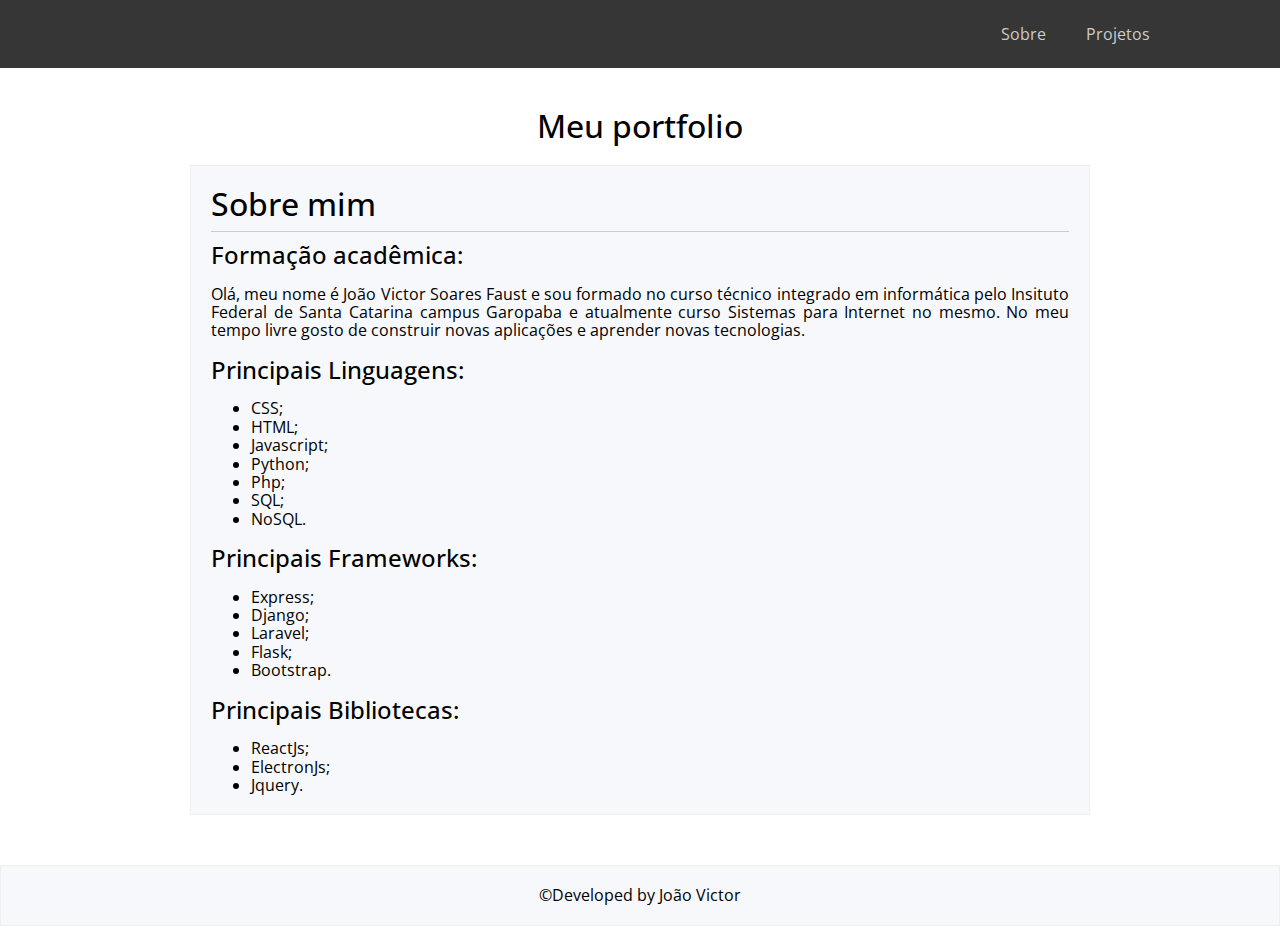
<file: portfolio/index.html>
<!DOCTYPE html>
<html lang="pt-br">
<head>
    <meta charset="UTF-8">
    <meta http-equiv="X-UA-Compatible" content="IE=edge">
    <meta name="viewport" content="width=device-width, initial-scale=1.0">
    <meta name="description" content="Página sobre o dev João">
    <!-- font-awesome -->
    <link rel="stylesheet" href="https://cdnjs.cloudflare.com/ajax/libs/font-awesome/6.4.0/css/all.min.css" integrity="sha512-iecdLmaskl7CVkqkXNQ/ZH/XLlvWZOJyj7Yy7tcenmpD1ypASozpmT/E0iPtmFIB46ZmdtAc9eNBvH0H/ZpiBw==" crossorigin="anonymous" referrerpolicy="no-referrer">
    <!-- normalize.css -->
    <link rel="stylesheet" href="assets/css/normalize.css">
    <!-- colors.css -->
    <link rel="stylesheet" href="assets/css/colors.css">
    <!-- styles.css -->
    <link rel="stylesheet" href="assets/css/styles.css">
    <!-- mobile.css -->
    <link rel="stylesheet" href="assets/css/mobile.css" media="screen and (max-width: 650px)">
    <!-- large_screens.css -->
    <link rel="stylesheet" href="assets/css/large_screens.css" media="screen and (min-width: 768px)">
    <title>Sobre mim</title>
</head>
<body>

    <div class="container">
        <nav id="nav">
            <a href="#nav">&#9776;</a>
            <a id="close" href="#close">&#9776;</a>
            <div>  
                <a href="index.html">Sobre</a>
                <a href="projects.html">Projetos</a>
                <a target="_blank" href="https://www.linkedin.com/in/jo%C3%A3o-victor-soares-faust-2a87a4251/" aria-label="Acesse meu linkedin">
                    <i class="fa-brands fa-linkedin"></i>
                </a>
                <a target="_blank" href="https://github.com/joao-faust" aria-label="Acesse meu github">
                    <i class="fa-brands fa-github"></i>
                </a>
            </div>
        </nav>
        <header>
            <h1>Meu portfolio</h1>
        </header>
        <main>
            <section>
                <h1>Sobre mim</h1>
                <hr>
                <article>
                    <h2>Formação acadêmica:</h2>
                    <p>Olá, meu nome é João Victor Soares Faust e sou formado no curso técnico integrado em informática pelo Insituto Federal de Santa Catarina campus Garopaba e atualmente curso Sistemas para Internet no mesmo. No meu tempo livre gosto de construir novas aplicações e aprender novas tecnologias.</p>
                </article>
                <article>
                    <h2>Principais Linguagens:</h2>
                    <ul>
                        <li>CSS;</li>
                        <li>HTML;</li>
                        <li>Javascript;</li>
                        <li>Python;</li>
                        <li>Php;</li>
                        <li>SQL;</li>
                        <li>NoSQL.</li>
                    </ul>
                </article>
                <article>
                    <h2>Principais Frameworks:</h2>
                    <ul>
                        <li>Express;</li>
                        <li>Django;</li>
                        <li>Laravel;</li>
                        <li>Flask;</li>
                        <li>Bootstrap.</li>
                    </ul>
                </article>
                <article>
                    <h2>Principais Bibliotecas:</h2>
                    <ul>
                        <li>ReactJs;</li>
                        <li>ElectronJs;</li>
                        <li>Jquery.</li>
                    </ul>
                </article>
            </section>
        </main>
        <footer>&copy;Developed by João Victor</footer>
    </div>

</body>
</html>
</file>
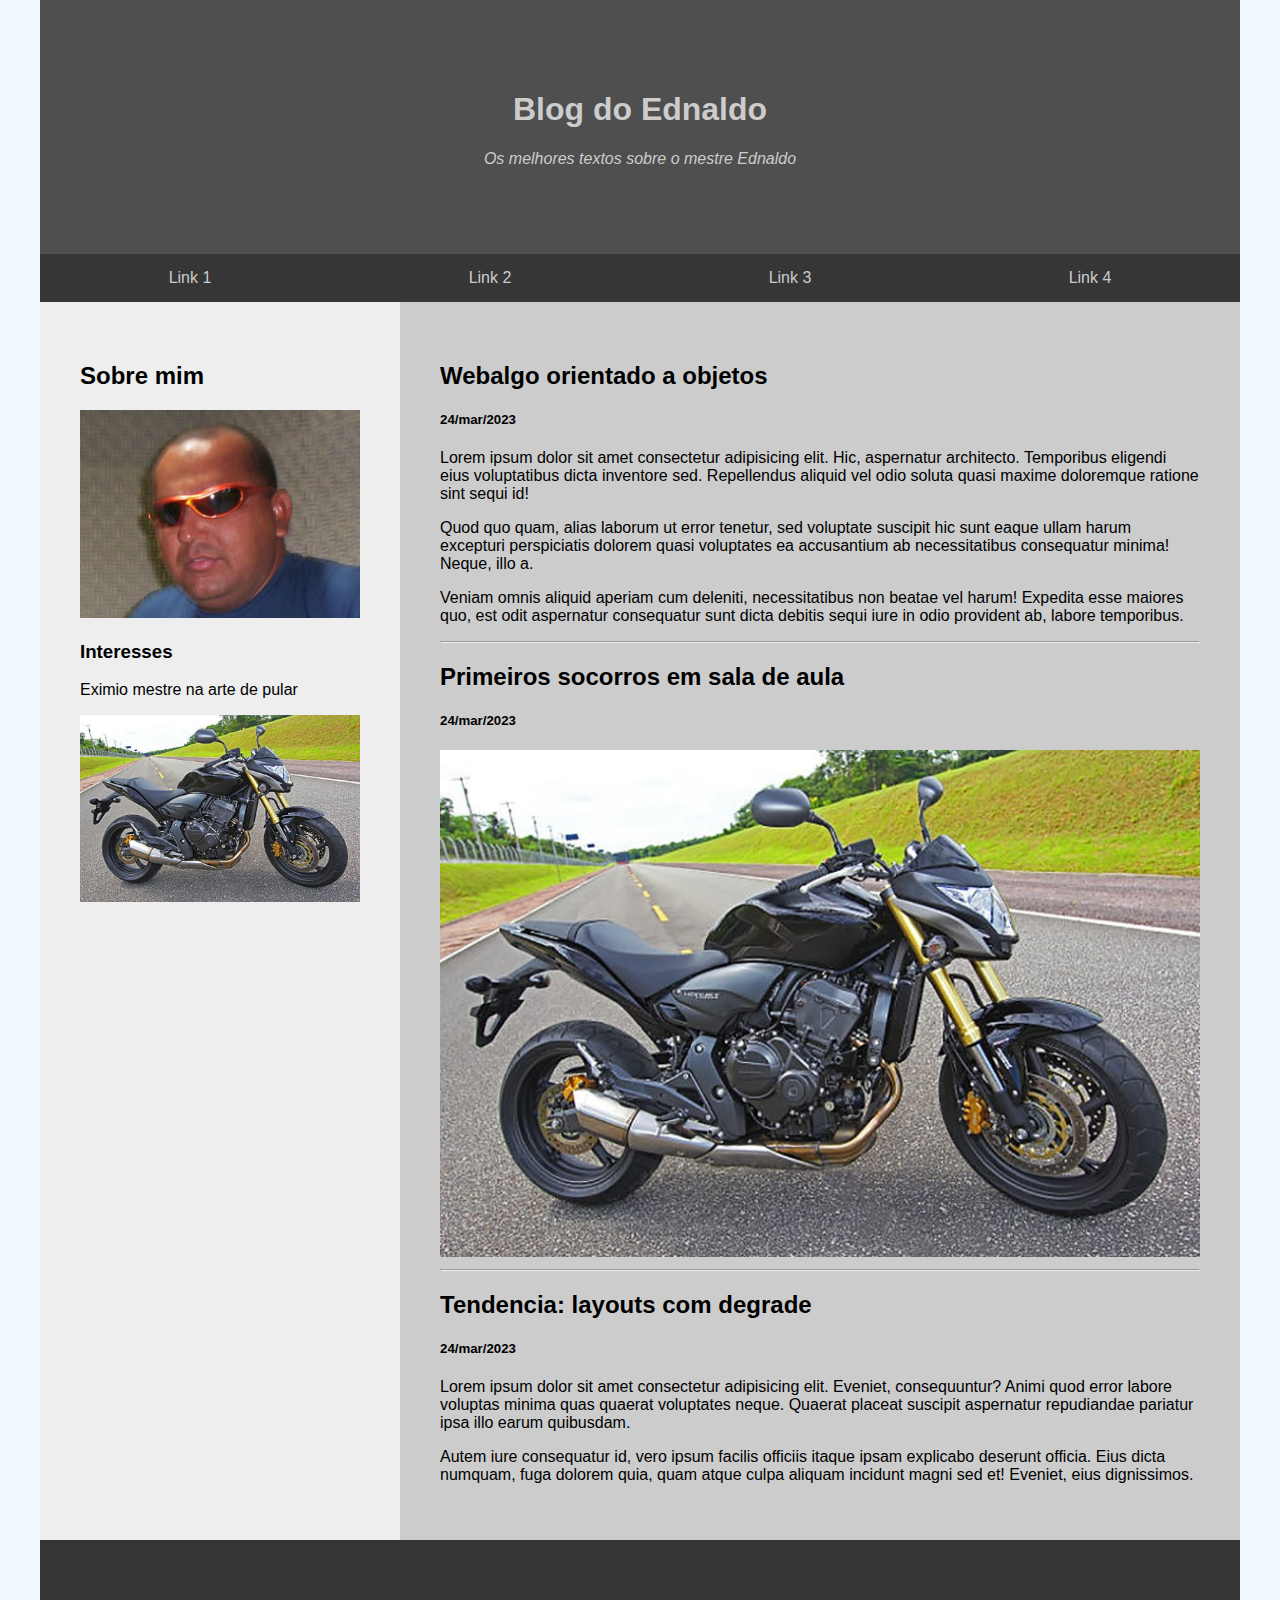
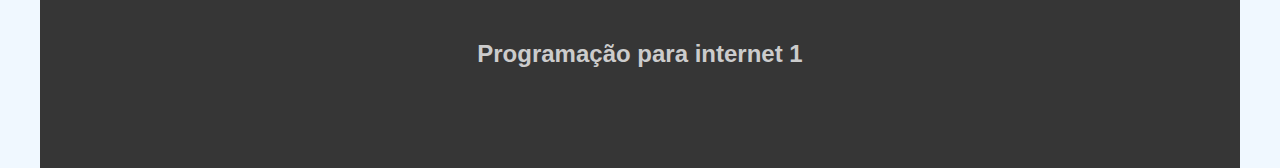
<file: portfolio/projetos/blog/index.html>
<!DOCTYPE html>
<html lang="pt-br">
<head>
    <meta charset="UTF-8">
    <meta http-equiv="X-UA-Compatible" content="IE=edge">
    <meta name="viewport" content="width=device-width, initial-scale=1.0">
    <meta name="description" content="Textos sobre tecnologia">
    <link rel="stylesheet" href="styles.css">
    <title>Blog</title>
</head>
<body>
    
    <div class="container">
        <header>
            <h1>Blog do Ednaldo</h1>
            <p><em>Os melhores textos sobre o mestre Ednaldo</em></p>
        </header>

        <nav id="nav">
            <a href="#nav">&#9776;</a>
            <a id="close" href="#close">&#9776;</a>
            <div>
                <a href="#">Link 1</a>
                <a href="#">Link 2</a>
                <a href="#">Link 3</a>
                <a href="#">Link 4</a>
            </div>
        </nav>

        <div class="row">
            <aside>
                <h2>Sobre mim</h2>
                <img src="ednaldo.jpg" alt="Ator do blog">
                
                <h3>Interesses</h3>
                <p>Eximio mestre na arte de pular</p>

                <img src="hornet.jpg" alt="Propaganda qualquer">
            </aside>
            <main>
                <h2>Webalgo orientado a objetos</h2>
                <h5>24/mar/2023</h5>
                <p>
                    Lorem ipsum dolor sit amet consectetur adipisicing elit. Hic, aspernatur architecto. Temporibus eligendi eius voluptatibus dicta inventore sed. Repellendus aliquid vel odio soluta quasi maxime doloremque ratione sint sequi id!
                </p>
                <p>
                    Quod quo quam, alias laborum ut error tenetur, sed voluptate suscipit hic sunt eaque ullam harum excepturi perspiciatis dolorem quasi voluptates ea accusantium ab necessitatibus consequatur minima! Neque, illo a.
                </p>
                <p>
                    Veniam omnis aliquid aperiam cum deleniti, necessitatibus non beatae vel harum! Expedita esse maiores quo, est odit aspernatur consequatur sunt dicta debitis sequi iure in odio provident ab, labore temporibus.
                </p>
                <hr>
                
                <h2>Primeiros socorros em sala de aula</h2>
                <h5>24/mar/2023</h5>
                <img src="hornet.jpg" alt="Ignore">
                <hr>

                <h2>Tendencia: layouts com degrade</h2>
                <h5>24/mar/2023</h5>
                <p>
                    Lorem ipsum dolor sit amet consectetur adipisicing elit. Eveniet, consequuntur? Animi quod error labore voluptas minima quas quaerat voluptates neque. Quaerat placeat suscipit aspernatur repudiandae pariatur ipsa illo earum quibusdam.
                </p>
                <p>
                    Autem iure consequatur id, vero ipsum facilis officiis itaque ipsam explicabo deserunt officia. Eius dicta numquam, fuga dolorem quia, quam atque culpa aliquam incidunt magni sed et! Eveniet, eius dignissimos.
                </p>
            </main>
        </div>
        
        <footer>
            <h2>Programação para internet 1</h2>
        </footer>
    </div>

</body>
</html>
</file>
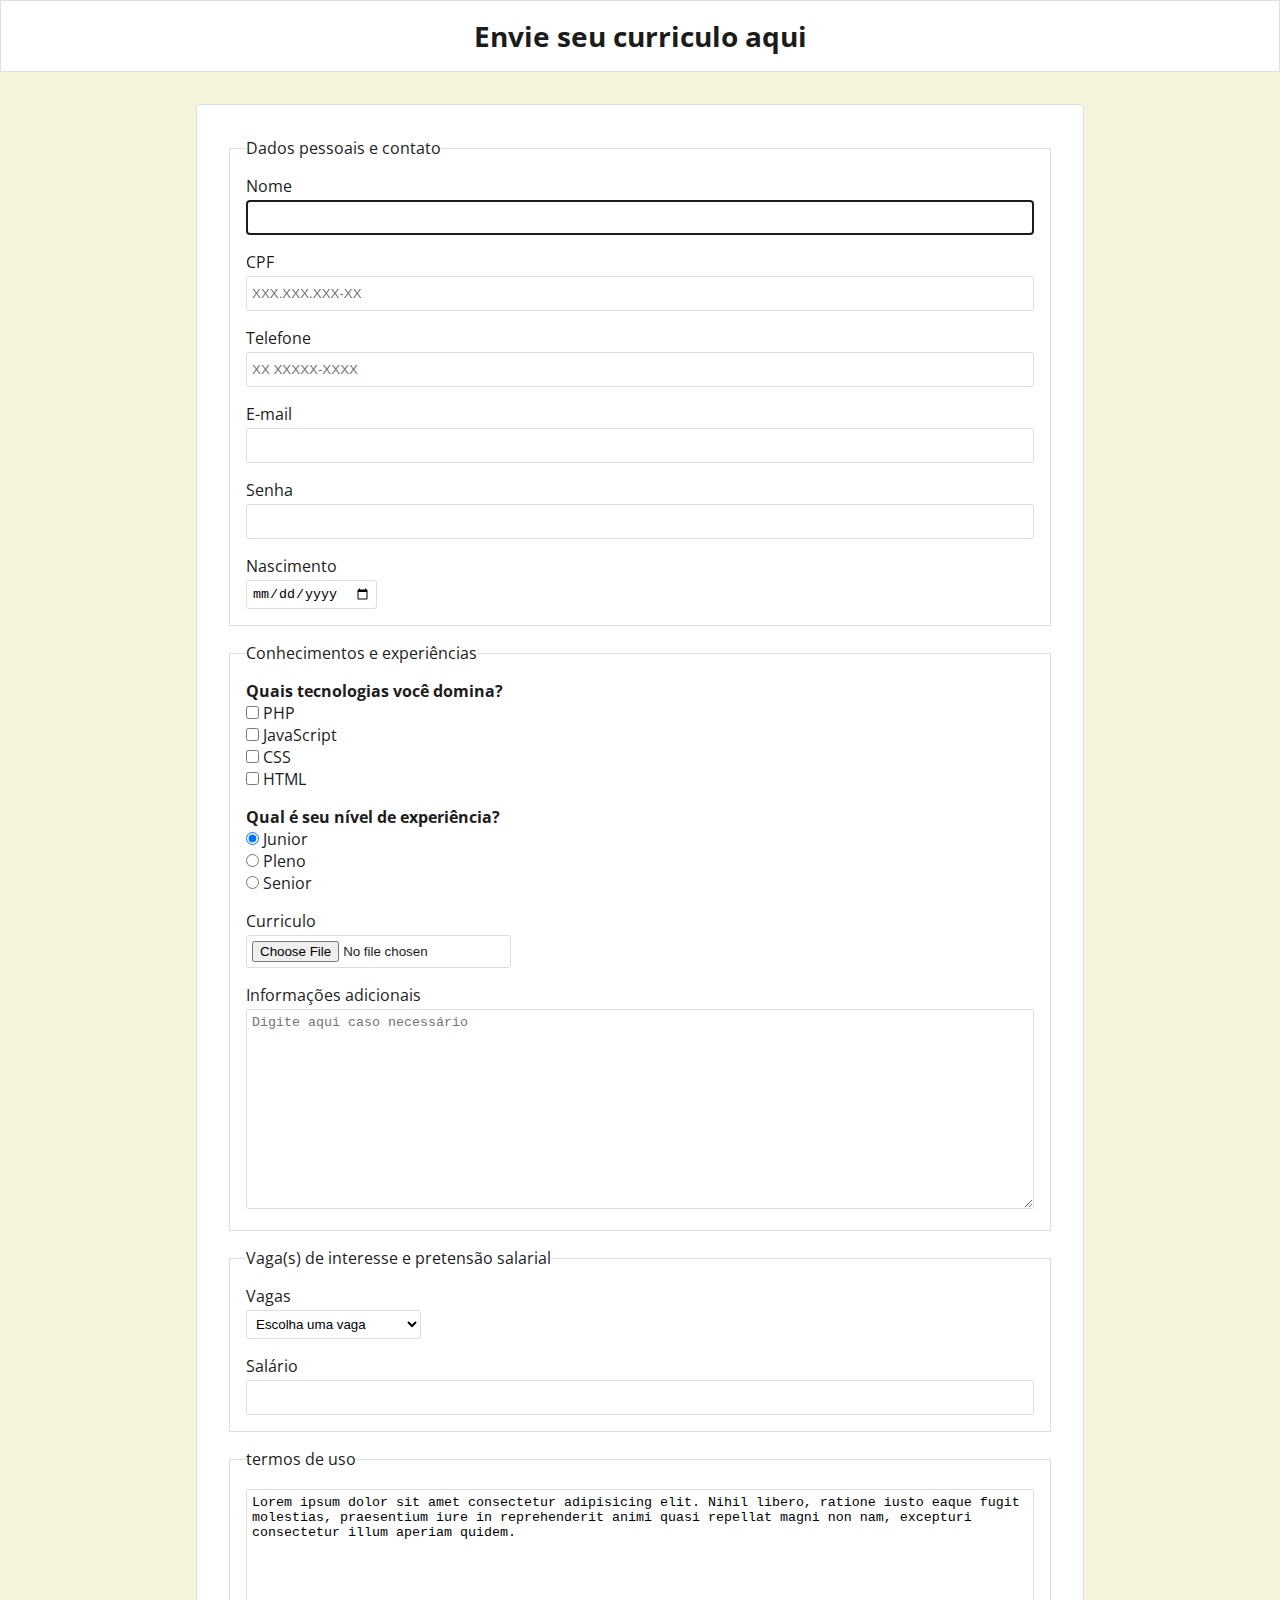
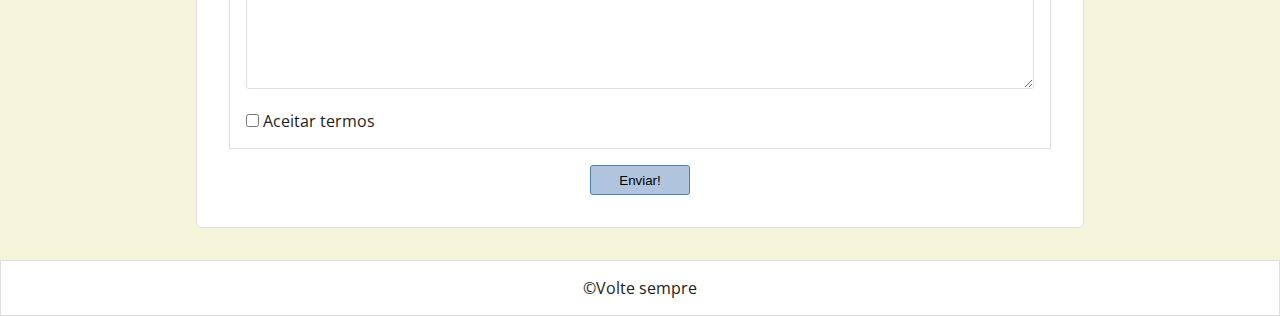
<file: portfolio/projetos/formulario/index.html>
<!DOCTYPE html>
<html lang="pt-br">
<head>
    <meta charset="UTF-8">
    <meta http-equiv="X-UA-Compatible" content="IE=edge">
    <meta name="viewport" content="width=device-width, initial-scale=1.0">
    <meta name="description" content="Formulario para envio de curriculos da empresa xxx">
    <link href="https://fonts.googleapis.com/css2?family=Open+Sans:wght@300&family=Roboto:wght@300&display=swap" rel="stylesheet">
    <link rel="stylesheet" href="styles.css">
    <title>Enviar Curriculo</title>
</head>
<body>
    
    <div class="container">
        <header>
            <h1>Envie seu curriculo aqui</h1>
        </header>
        <main>
            <form method="post" autocomplete="off" target="_blank" 
            enctype="multipart/form-data">
                <fieldset>
                    <legend>Dados pessoais e contato</legend>
                    <div>
                        <label for="nome">Nome</label>
                        <input type="text" name="nome" id="nome" required minlength="4" maxlength="60" autofocus class="input-block">
                    </div>
                    <div>
                        <label for="cpf">CPF</label>
                        <input type="text" name="cpf" id="cpf" required pattern="[0-9]{3}.[0-9]{3}.[0-9]{3}-[0-9]{2}" placeholder="XXX.XXX.XXX-XX" class="input-block">
                    </div>
                    <div>
                        <label for="tel">Telefone</label>
                        <input type="tel" name="tel" id="tel" required pattern="[0-9]{2} [0-9]{5}-[0-9]{4}" placeholder="XX XXXXX-XXXX" class="input-block">
                    </div>
                    <div>
                        <label for="email">E-mail</label>
                        <input type="email" name="email" id="email" required maxlength="255" class="input-block">
                    </div>
                    <div>
                        <label for="senha">Senha</label>
                        <input type="password" name="senha" id="senha" required minlength="8" class="input-block">
                    </div>
                    <div>
                        <label for="nasc" class="label-block">Nascimento</label>
                        <input type="date" name="nasc" id="nasc" required>
                    </div>
                </fieldset>
                <fieldset>
                    <legend>Conhecimentos e experiências</legend>
                    <div>
                        <p>Quais tecnologias você domina?</p>
                        <div>
                            <input type="checkbox" name="tecs[]" id="php" value="php">
                            <label for="php">PHP</label>
                        </div>
                        <div>
                            <input type="checkbox" name="tecs[]" id="js" value="javascript">
                            <label for="js">JavaScript</label>
                        </div>
                        <div>
                            <input type="checkbox" name="tecs[]" id="css" value="css">
                            <label for="css">CSS</label>
                        </div>
                        <div>
                            <input type="checkbox" name="tecs[]" id="html" value="html">
                            <label for="html">HTML</label>
                        </div>
                    </div>
                    <div>
                        <p>Qual é seu nível de experiência?</p>
                        <div>
                            <input type="radio" name="nivel-exp" id="junior" value="junior" checked>
                            <label for="junior">Junior</label>
                        </div>
                        <div>
                            <input type="radio" name="nivel-exp" id="pleno" value="pleno">
                            <label for="pleno">Pleno</label>
                        </div>
                        <div>
                            <input type="radio" name="nivel-exp" id="senior" value="senior">
                            <label for="senior">Senior</label>
                        </div>
                    </div>
                    <div>
                        <label for="curriculo" class="label-block">Curriculo</label>
                        <input type="file" name="curriculo" id="curriculo" required accept="image/*,.pdf">
                    </div>
                    <div>
                        <label for="info-adicional" class="label-block">Informações adicionais</label>
                        <textarea name="info-adicional" id="info-adicional" placeholder="Digite aqui caso necessário"></textarea>
                    </div>
                </fieldset>
                <fieldset>
                    <legend>Vaga(s) de interesse e pretensão salarial</legend>
                    <div>
                        <label for="vaga" class="label-block">Vagas</label>
                        <select name="vaga" id="vaga" required>
                            <option value="" selected disabled>Escolha uma vaga</option>
                            <option value="dev-frontend">Desenvolvedor frontend</option>
                            <option value="dev-backend">Desenvolvedor backend</option>
                        </select>
                    </div>
                    <div>
                        <label for="salario">Salário</label>
                        <input type="number" name="salario" id="salario" required class="input-block">
                    </div>
                </fieldset>
                <fieldset>
                    <legend>termos de uso</legend>
                    <div>
                        <textarea readonly>Lorem ipsum dolor sit amet consectetur adipisicing elit. Nihil libero, ratione iusto eaque fugit molestias, praesentium iure in reprehenderit animi quasi repellat magni non nam, excepturi consectetur illum aperiam quidem.</textarea>
                    </div>
                    <div>
                        <input type="checkbox" name="check-termos" id="check-termos" required>
                        <label for="check-termos">Aceitar termos</label>
                    </div>
                </fieldset>
                <div>
                    <button type="submit">Enviar!</button>
                </div>
            </form>
        </main>
        <footer>&copy;Volte sempre</footer>
    </div>

</body>
</html>
</file>
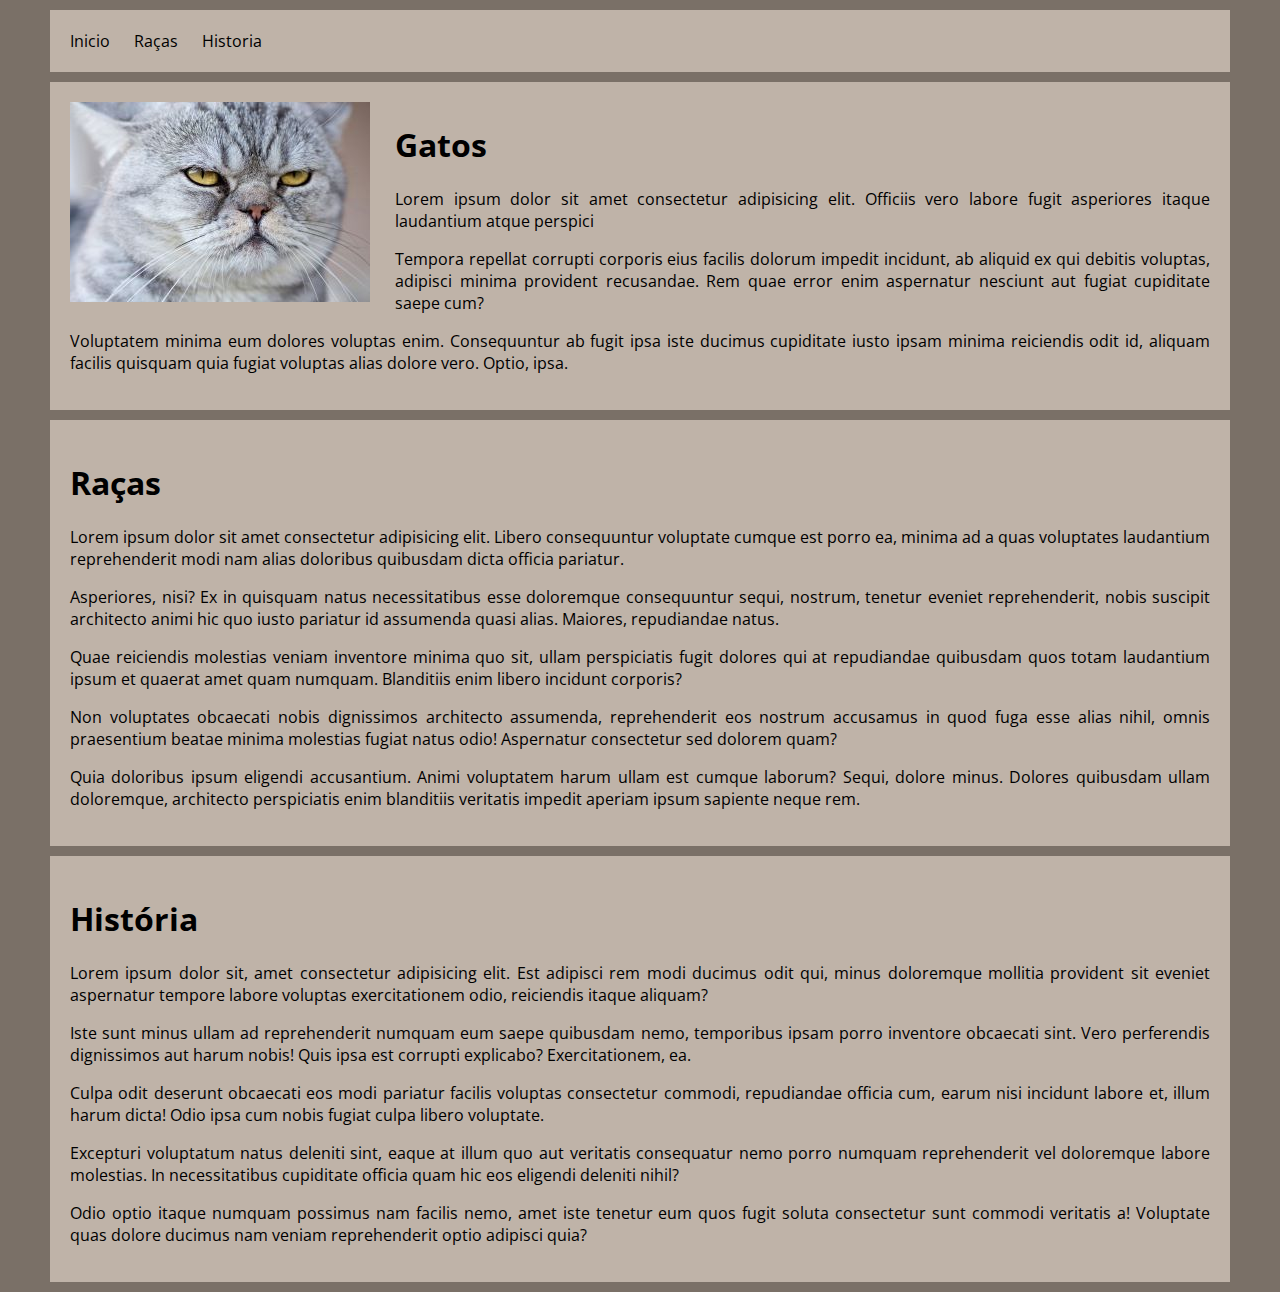
<file: portfolio/projetos/gato/index.html>
<!DOCTYPE html>
<html lang="pt-br">
<head>
  <meta charset="UTF-8">
  <meta http-equiv="X-UA-Compatible" content="IE=edge">
  <meta name="viewport" content="width=device-width, initial-scale=1.0">
  <meta name="description" content="Está pagina é um exercicio de programação para internet">
  <link rel="stylesheet" href="styles.css">
  <link href="https://fonts.googleapis.com/css2?family=Open+Sans:wght@300&display=swap" rel="stylesheet">
  <title>Document</title>
</head>
<body>

  <div class="container">
    <!-- menu de navegação -->
    <nav class="navbar">
      <ul class="nav">
        <li class="nav-item">
          <a class="nav-link" href="#home">Inicio</a>
        </li>
        <li class="nav-item">
          <a class="nav-link" href="#racas">Raças</a>
        </li>
        <li class="nav-item">
          <a class="nav-link" href="#historia">Historia</a>
        </li>
      </ul>
    </nav>

    <!-- parte principal -->
    <main id="home">
      <img id="gato-img" src="./gato.jpg" alt="Gato">
      <h1>Gatos</h1>
      <p>Lorem ipsum dolor sit amet consectetur adipisicing elit. Officiis vero labore fugit asperiores itaque laudantium atque perspici</p>
      <p>Tempora repellat corrupti corporis eius facilis dolorum impedit incidunt, ab aliquid ex qui debitis voluptas, adipisci minima provident recusandae. Rem quae error enim aspernatur nesciunt aut fugiat cupiditate saepe cum?</p>
      <p>Voluptatem minima eum dolores voluptas enim. Consequuntur ab fugit ipsa iste ducimus cupiditate iusto ipsam minima reiciendis odit id, aliquam facilis quisquam quia fugiat voluptas alias dolore vero. Optio, ipsa.</p>
      <div class="clear-both"></div>
    </main>

    <!-- sessão de raças -->
    <section id="racas">
      <h1>Raças</h1>
      <p>Lorem ipsum dolor sit amet consectetur adipisicing elit. Libero consequuntur voluptate cumque est porro ea, minima ad a quas voluptates laudantium reprehenderit modi nam alias doloribus quibusdam dicta officia pariatur.</p>
      <p>Asperiores, nisi? Ex in quisquam natus necessitatibus esse doloremque consequuntur sequi, nostrum, tenetur eveniet reprehenderit, nobis suscipit architecto animi hic quo iusto pariatur id assumenda quasi alias. Maiores, repudiandae natus.</p>
      <p>Quae reiciendis molestias veniam inventore minima quo sit, ullam perspiciatis fugit dolores qui at repudiandae quibusdam quos totam laudantium ipsum et quaerat amet quam numquam. Blanditiis enim libero incidunt corporis?</p>
      <p>Non voluptates obcaecati nobis dignissimos architecto assumenda, reprehenderit eos nostrum accusamus in quod fuga esse alias nihil, omnis praesentium beatae minima molestias fugiat natus odio! Aspernatur consectetur sed dolorem quam?</p>
      <p>Quia doloribus ipsum eligendi accusantium. Animi voluptatem harum ullam est cumque laborum? Sequi, dolore minus. Dolores quibusdam ullam doloremque, architecto perspiciatis enim blanditiis veritatis impedit aperiam ipsum sapiente neque rem.</p>
    </section>

    <!-- sessão de historia -->
    <section id="historia">
      <h1>História</h1>
      <p>Lorem ipsum dolor sit, amet consectetur adipisicing elit. Est adipisci rem modi ducimus odit qui, minus doloremque mollitia provident sit eveniet aspernatur tempore labore voluptas exercitationem odio, reiciendis itaque aliquam?</p>
      <p>Iste sunt minus ullam ad reprehenderit numquam eum saepe quibusdam nemo, temporibus ipsam porro inventore obcaecati sint. Vero perferendis dignissimos aut harum nobis! Quis ipsa est corrupti explicabo? Exercitationem, ea.</p>
      <p>Culpa odit deserunt obcaecati eos modi pariatur facilis voluptas consectetur commodi, repudiandae officia cum, earum nisi incidunt labore et, illum harum dicta! Odio ipsa cum nobis fugiat culpa libero voluptate.</p>
      <p>Excepturi voluptatum natus deleniti sint, eaque at illum quo aut veritatis consequatur nemo porro numquam reprehenderit vel doloremque labore molestias. In necessitatibus cupiditate officia quam hic eos eligendi deleniti nihil?</p>
      <p>Odio optio itaque numquam possimus nam facilis nemo, amet iste tenetur eum quos fugit soluta consectetur sunt commodi veritatis a! Voluptate quas dolore ducimus nam veniam reprehenderit optio adipisci quia?</p>
    </section>
  </div>

</body>
</html>
</file>
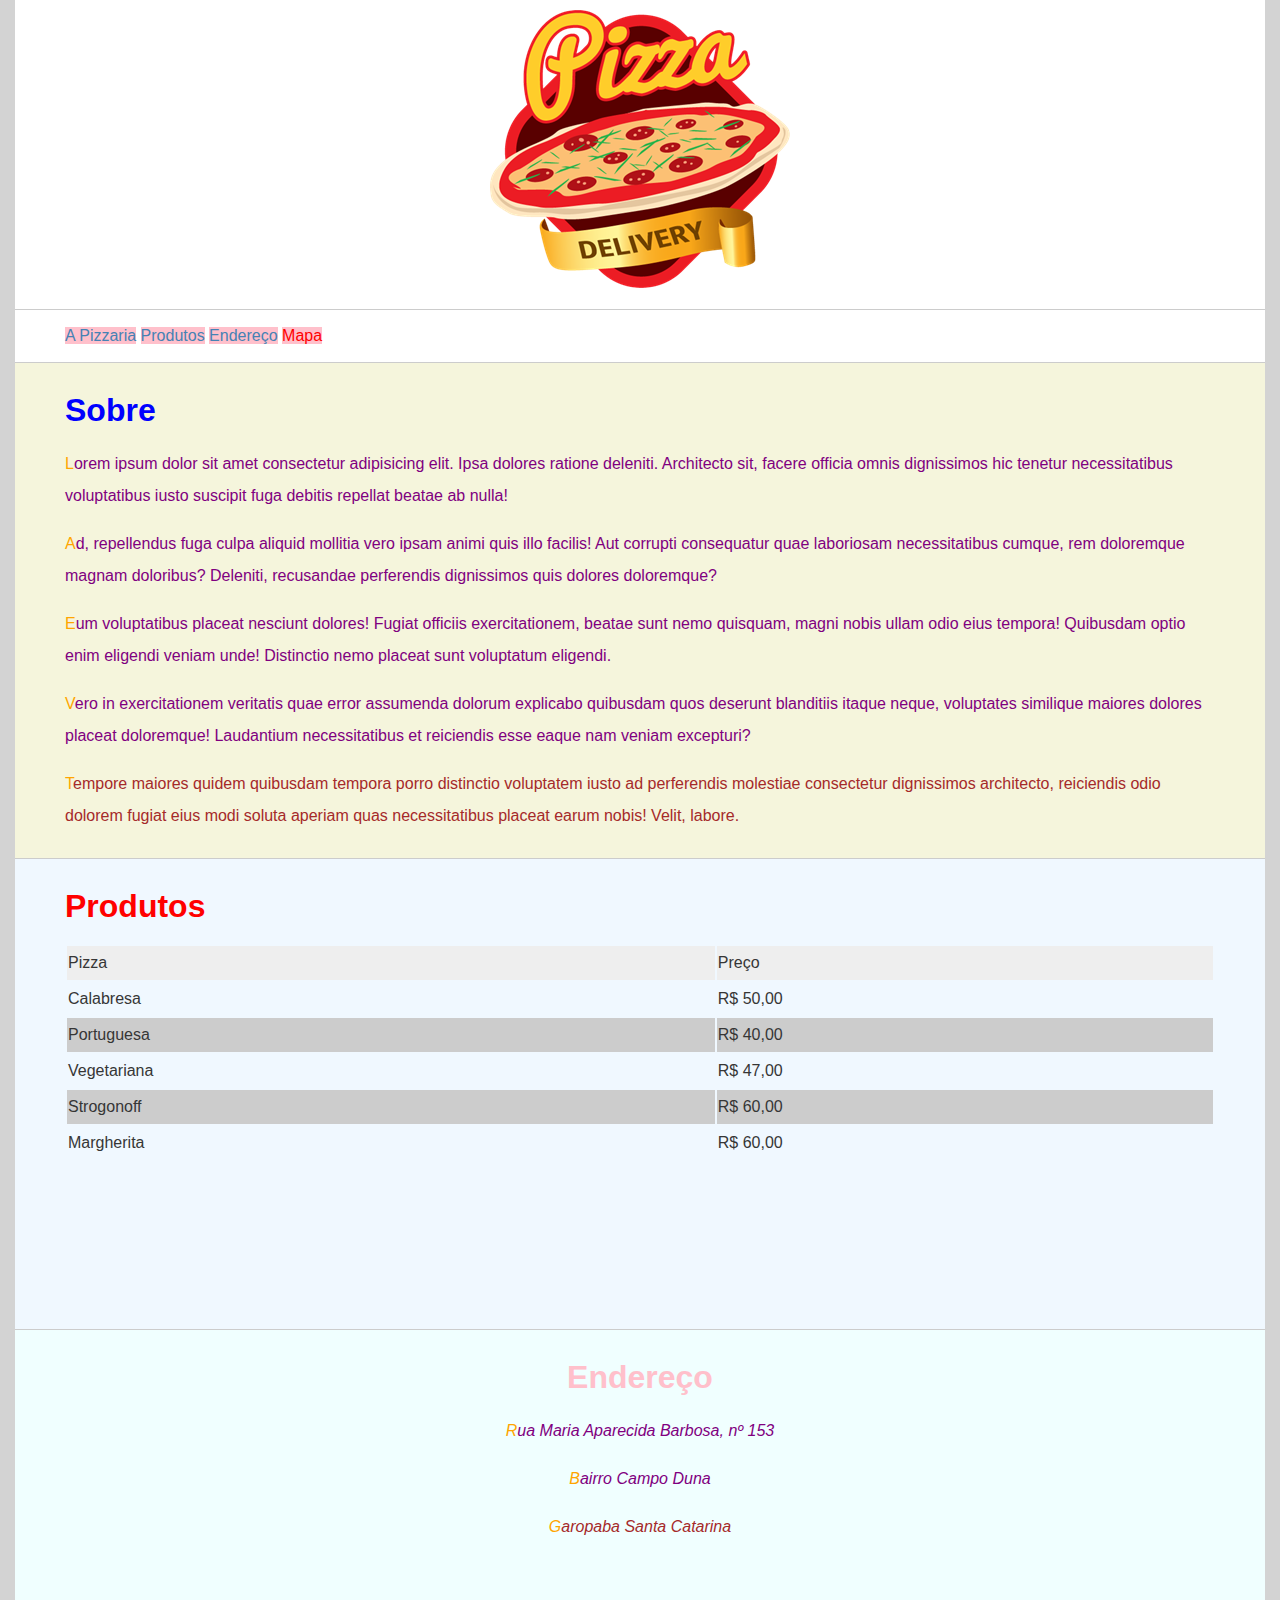
<file: portfolio/projetos/pizzaria/index.html>
<!DOCTYPE html>
<html lang="pt-br">

<head>
    <meta charset="UTF-8">
    <meta http-equiv="X-UA-Compatible" content="IE=edge">
    <meta name="viewport" content="width=device-width, initial-scale=1.0">
    <title>Pizzaria</title>
    <link rel="stylesheet" href="style.css">
</head>

<body>
    <div class="container">
        <header>
            <img src="logo.png" alt="Pizza Logo">
        </header>
        <nav>
            <div><a href="#sobre">A Pizzaria</a></div>
            <div><a href="#produtos">Produtos</a></div>
            <div><a href="#endereco">Endereço</a></div>
            <div><a href="https://goo.gl/maps/mALXjeTXU835FFhB6">Mapa</a></div>
        </nav>
        <main>
            <section>
                <h1 id="sobre">Sobre</h1>
                <p>Lorem ipsum dolor sit amet consectetur adipisicing elit. Ipsa dolores ratione deleniti. Architecto
                    sit, facere officia omnis dignissimos hic tenetur necessitatibus voluptatibus iusto suscipit fuga
                    debitis repellat beatae ab nulla!</p>
                <p>Ad, repellendus fuga culpa aliquid mollitia vero ipsam animi quis illo facilis! Aut corrupti
                    consequatur quae laboriosam necessitatibus cumque, rem doloremque magnam doloribus? Deleniti,
                    recusandae perferendis dignissimos quis dolores doloremque?</p>
                <p>Eum voluptatibus placeat nesciunt dolores! Fugiat officiis exercitationem, beatae sunt nemo quisquam,
                    magni nobis ullam odio eius tempora! Quibusdam optio enim eligendi veniam unde! Distinctio nemo
                    placeat sunt voluptatum eligendi.</p>
                <p>Vero in exercitationem veritatis quae error assumenda dolorum explicabo quibusdam quos deserunt
                    blanditiis itaque neque, voluptates similique maiores dolores placeat doloremque! Laudantium
                    necessitatibus et reiciendis esse eaque nam veniam excepturi?</p>
                <p>Tempore maiores quidem quibusdam tempora porro distinctio voluptatem iusto ad perferendis molestiae
                    consectetur dignissimos architecto, reiciendis odio dolorem fugiat eius modi soluta aperiam quas
                    necessitatibus placeat earum nobis! Velit, labore.</p>
            </section>
            <section>
                <h1 id="produtos">Produtos</h1>
                <table>
                    <tr>
                        <td>Pizza</td>
                        <td>Preço</td>
                    </tr>
                    <tr>
                        <td>Calabresa</td>
                        <td>50,00</td>
                    </tr>
                    <tr>
                        <td>Portuguesa</td>
                        <td>40,00</td>
                    </tr>
                    <tr>
                        <td>Do Cheff</td>
                        <td>55,00</td>
                    </tr>
                    <tr>
                        <td>Vegetariana</td>
                        <td>47,00</td>
                    </tr>
                    <tr>
                        <td>Strogonoff</td>
                        <td>60,00</td>
                    </tr>
                    <tr>
                        <td>Margherita</td>
                        <td>60,00</td>
                    </tr>
                </table>
            </section>
            <section>
                <h1 id="endereco">Endereço</h1>
                <address>
                    <p>Maria Aparecida Barbosa, nº 153</p>
                    <p>Campo Duna</p>
                    <p>Garopaba</p>
                </address>
            </section>
        </main>
    </div>
</body>

</html>
</file>
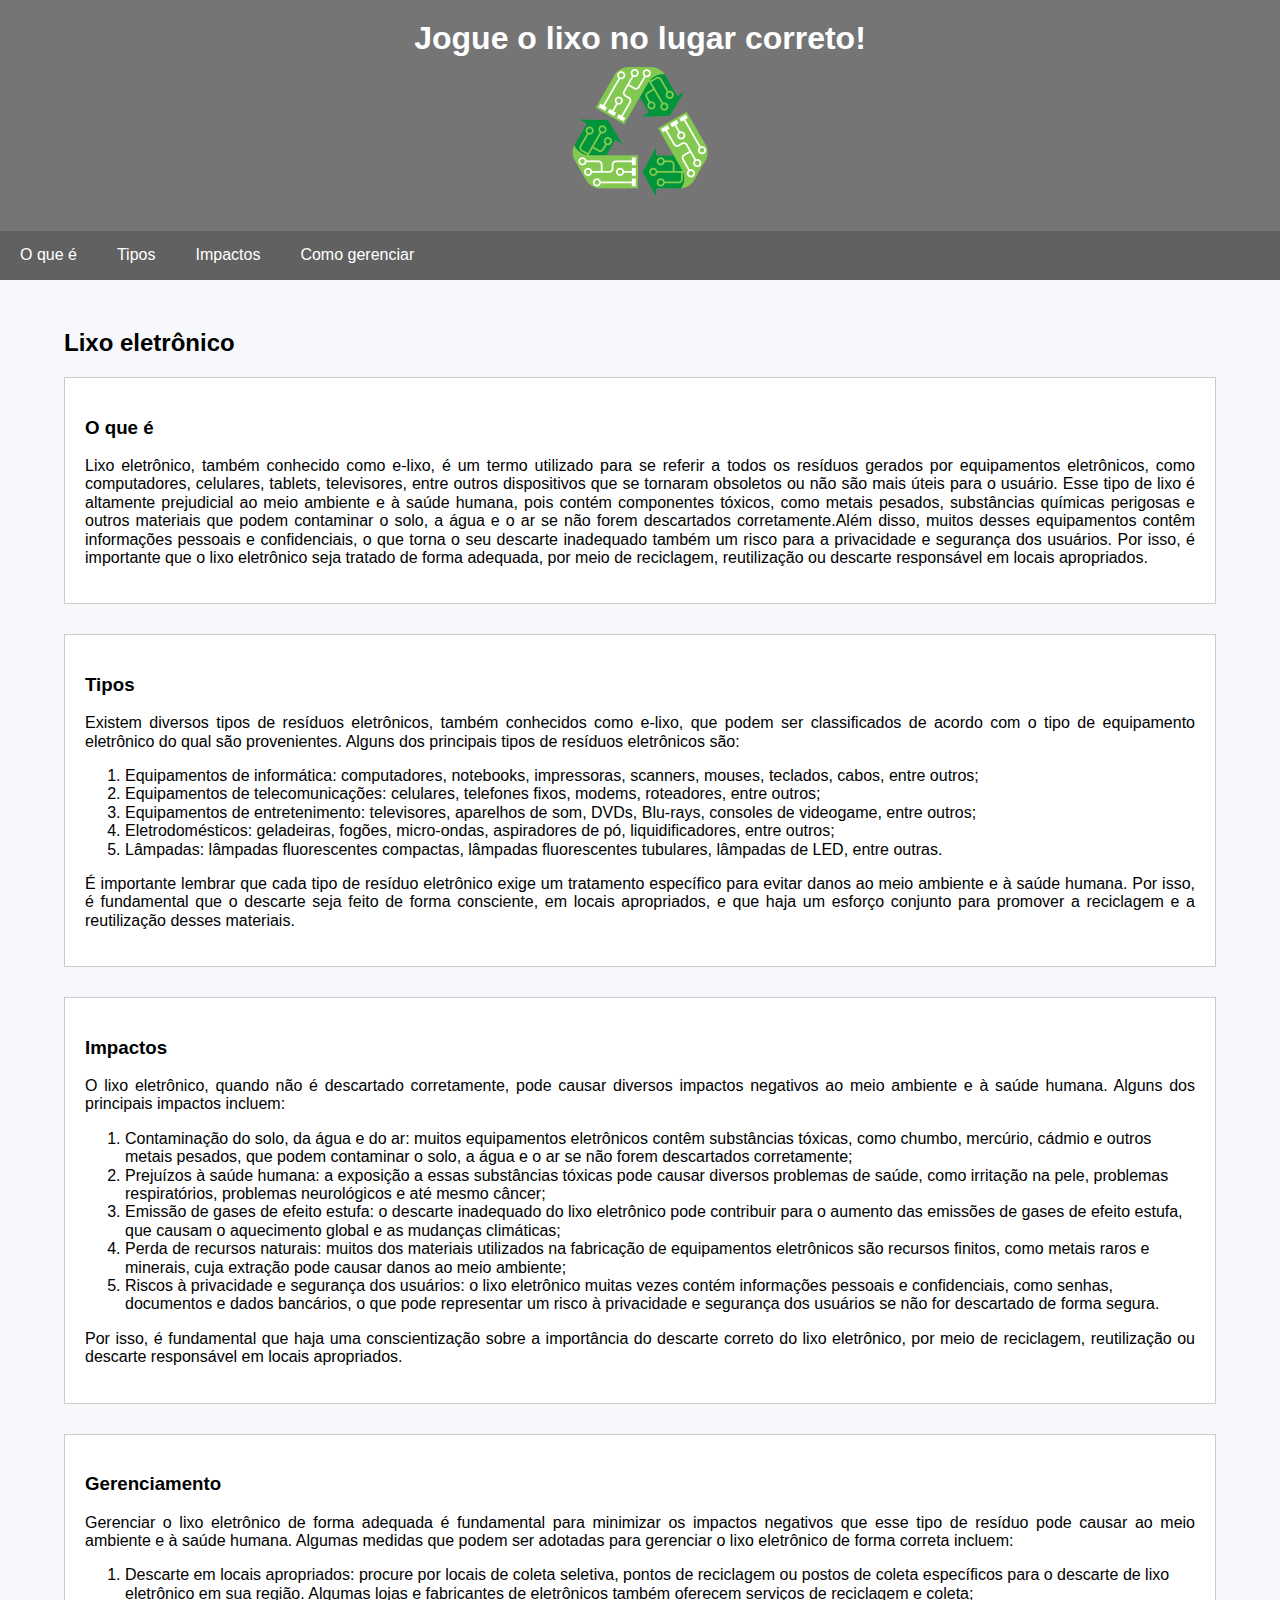
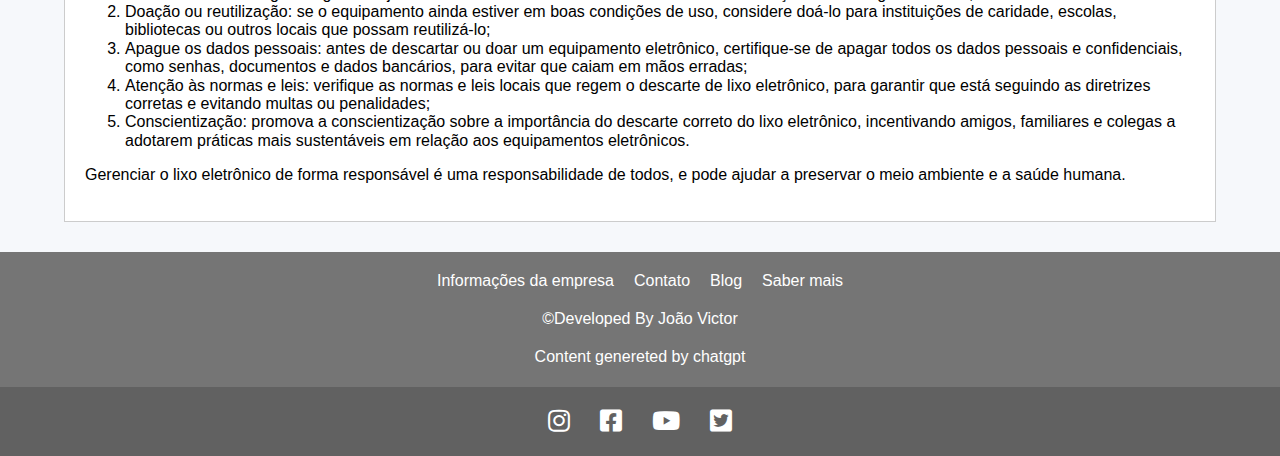
<file: portfolio/projetos/residuo_eletronico/index.html>
<!DOCTYPE html>
<html lang="pt-br">
<head>
    <meta charset="UTF-8">
    <meta http-equiv="X-UA-Compatible" content="IE=edge">
    <meta name="viewport" content="width=device-width, initial-scale=1.0">
    <meta name="description" content="Site sobre Residuos eletronicos">
    <!-- normalize -->
    <link rel="stylesheet" href="css/normalize.css">
    <!-- fonts -->
    <link rel="stylesheet" href="https://cdnjs.cloudflare.com/ajax/libs/font-awesome/5.15.4/css/all.min.css" integrity="sha512-1ycn6IcaQQ40/MKBW2W4Rhis/DbILU74C1vSrLJxCq57o941Ym01SwNsOMqvEBFlcgUa6xLiPY/NS5R+E6ztJQ==" crossorigin="anonymous" referrerpolicy="no-referrer">
    <!-- geral -->
    <link rel="stylesheet" href="css/styles.css">
    <!-- mobile -->
    <link rel="stylesheet" media="screen and (max-width:650px)" href="css/mobile.css">
    <!-- telas maiores -->
    <link rel="stylesheet" media="screen and (min-width:768px)" href="css/large.css">
    <title>Residuo</title>
</head>
<body>
    
    <div class="container">
        <header>
            <h1>Jogue o lixo no lugar correto!</h1>
            <img src="images/icone.png" alt="Icone">
        </header>
        <nav id="nav">
            <a href="#nav" aria-label="Mostrar menu">
                <i class="fas fa-bars"></i>
            </a>
            <a id="close" href="#close" aria-label="Fechar menu">
                <i class="fas fa-times"></i>
            </a>
            <div>
                <a href="#sobre">O que é</a>
                <a href="#tipos">Tipos</a>
                <a href="#impactos">Impactos</a>
                <a href="#gerenciamento">Como gerenciar</a>
            </div>
        </nav>
        <article>
            <h2>Lixo eletrônico</h2>
            <section id="sobre">
                <h3>O que é</h3>
                <p>
                    Lixo eletrônico, também conhecido como e-lixo, é um termo utilizado para se referir a todos os resíduos gerados por equipamentos eletrônicos, como computadores, celulares, tablets, televisores, entre outros dispositivos que se tornaram obsoletos ou não são mais úteis para o usuário. Esse tipo de lixo é altamente prejudicial ao meio ambiente e à saúde humana, pois contém componentes tóxicos, como metais pesados, substâncias químicas perigosas e outros materiais que podem contaminar o solo, a água e o ar se não forem descartados corretamente.Além disso, muitos desses equipamentos contêm informações pessoais e confidenciais, o que torna o seu descarte inadequado também um risco para a privacidade e segurança dos usuários. Por isso, é importante que o lixo eletrônico seja tratado de forma adequada, por meio de reciclagem, reutilização ou descarte responsável em locais apropriados.
                </p>
            </section>
            <section id="tipos">
                <h3>Tipos</h3>
                <p>
                    Existem diversos tipos de resíduos eletrônicos, também conhecidos como e-lixo, que podem ser classificados de acordo com o tipo de equipamento eletrônico do qual são provenientes. Alguns dos principais tipos de resíduos eletrônicos são:
                </p>
                <ol>
                    <li>
                        Equipamentos de informática: computadores, notebooks, impressoras, scanners, mouses, teclados, cabos, entre outros;
                    </li>
                    <li>
                        Equipamentos de telecomunicações: celulares, telefones fixos, modems, roteadores, entre outros;
                    </li>
                    <li>
                        Equipamentos de entretenimento: televisores, aparelhos de som, DVDs, Blu-rays, consoles de videogame, entre outros;
                    </li>
                    <li>
                        Eletrodomésticos: geladeiras, fogões, micro-ondas, aspiradores de pó, liquidificadores, entre outros;
                    </li>
                    <li>
                        Lâmpadas: lâmpadas fluorescentes compactas, lâmpadas fluorescentes tubulares, lâmpadas de LED, entre outras.
                    </li>
                </ol>
                <p>
                    É importante lembrar que cada tipo de resíduo eletrônico exige um tratamento específico para evitar danos ao meio ambiente e à saúde humana. Por isso, é fundamental que o descarte seja feito de forma consciente, em locais apropriados, e que haja um esforço conjunto para promover a reciclagem e a reutilização desses materiais.
                </p>
            </section>
            <section id="impactos">
                <h3>Impactos</h3>
                <p>
                    O lixo eletrônico, quando não é descartado corretamente, pode causar diversos impactos negativos ao meio ambiente e à saúde humana. Alguns dos principais impactos incluem:
                </p>
                <ol>
                    <li>
                        Contaminação do solo, da água e do ar: muitos equipamentos eletrônicos contêm substâncias tóxicas, como chumbo, mercúrio, cádmio e outros metais pesados, que podem contaminar o solo, a água e o ar se não forem descartados corretamente;
                    </li>
                    <li>
                        Prejuízos à saúde humana: a exposição a essas substâncias tóxicas pode causar diversos problemas de saúde, como irritação na pele, problemas respiratórios, problemas neurológicos e até mesmo câncer;
                    </li>
                    <li>
                        Emissão de gases de efeito estufa: o descarte inadequado do lixo eletrônico pode contribuir para o aumento das emissões de gases de efeito estufa, que causam o aquecimento global e as mudanças climáticas;
                    </li>
                    <li>
                        Perda de recursos naturais: muitos dos materiais utilizados na fabricação de equipamentos eletrônicos são recursos finitos, como metais raros e minerais, cuja extração pode causar danos ao meio ambiente;
                    </li>
                    <li>
                        Riscos à privacidade e segurança dos usuários: o lixo eletrônico muitas vezes contém informações pessoais e confidenciais, como senhas, documentos e dados bancários, o que pode representar um risco à privacidade e segurança dos usuários se não for descartado de forma segura.
                    </li>
                </ol>
                <p>
                    Por isso, é fundamental que haja uma conscientização sobre a importância do descarte correto do lixo eletrônico, por meio de reciclagem, reutilização ou descarte responsável em locais apropriados.
                </p>
            </section>
            <section id="gerenciamento">
                <h3>Gerenciamento</h3>
                <p>
                    Gerenciar o lixo eletrônico de forma adequada é fundamental para minimizar os impactos negativos que esse tipo de resíduo pode causar ao meio ambiente e à saúde humana. Algumas medidas que podem ser adotadas para gerenciar o lixo eletrônico de forma correta incluem:
                </p>
                <ol>
                    <li>
                        Descarte em locais apropriados: procure por locais de coleta seletiva, pontos de reciclagem ou postos de coleta específicos para o descarte de lixo eletrônico em sua região. Algumas lojas e fabricantes de eletrônicos também oferecem serviços de reciclagem e coleta;
                    </li>
                    <li>
                        Doação ou reutilização: se o equipamento ainda estiver em boas condições de uso, considere doá-lo para instituições de caridade, escolas, bibliotecas ou outros locais que possam reutilizá-lo;
                    </li>
                    <li>
                        Apague os dados pessoais: antes de descartar ou doar um equipamento eletrônico, certifique-se de apagar todos os dados pessoais e confidenciais, como senhas, documentos e dados bancários, para evitar que caiam em mãos erradas;
                    </li>
                    <li>
                        Atenção às normas e leis: verifique as normas e leis locais que regem o descarte de lixo eletrônico, para garantir que está seguindo as diretrizes corretas e evitando multas ou penalidades;
                    </li>
                    <li>
                        Conscientização: promova a conscientização sobre a importância do descarte correto do lixo eletrônico, incentivando amigos, familiares e colegas a adotarem práticas mais sustentáveis em relação aos equipamentos eletrônicos.
                    </li>
                </ol>
                <p>
                    Gerenciar o lixo eletrônico de forma responsável é uma responsabilidade de todos, e pode ajudar a preservar o meio ambiente e a saúde humana.
                </p>
            </section>
        </article>
        <footer>
            <div id="footer1">
                <ul>
                    <li>Informações da empresa</li>
                    <li>Contato</li>
                    <li>Blog</li>
                    <li>Saber mais</li>
                </ul>
                <p>&copy;Developed By João Victor</p>
                <p>Content genereted by chatgpt</p>
            </div>
            <div id="footer2">
                <ul>
                    <li><i class="fab fa-instagram"></i></li>
                    <li><i class="fab fa-facebook-square"></i></li>
                    <li><i class="fab fa-youtube"></i></li>
                    <li><i class="fab fa-twitter-square"></i></li>
                </ul>
            </div>
        </footer>
    </div>

</body>
</html>
</file>
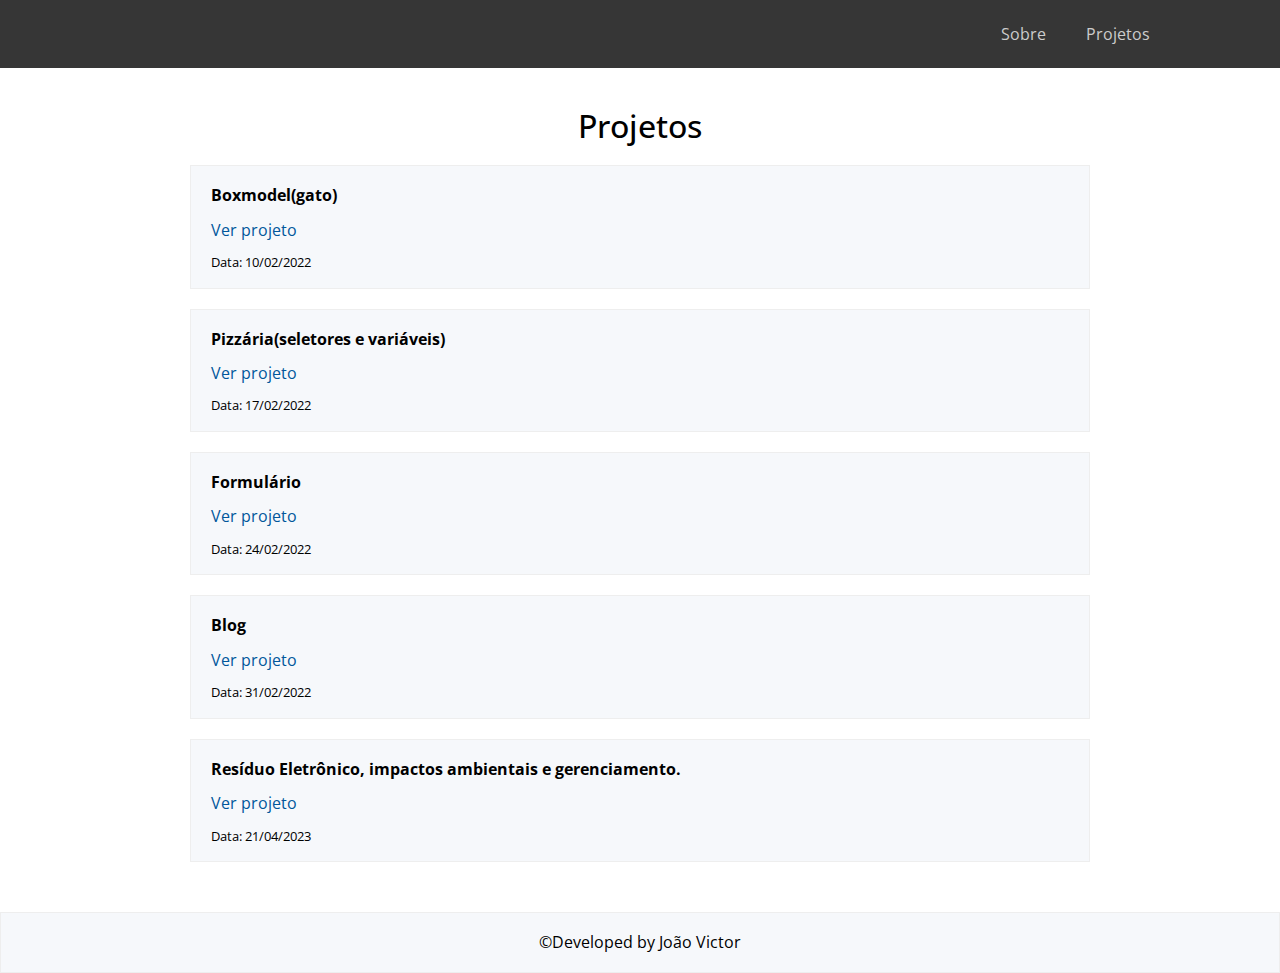
<file: portfolio/projects.html>
<!DOCTYPE html>
<html lang="pt-br">
<head>
    <meta charset="UTF-8">
    <meta http-equiv="X-UA-Compatible" content="IE=edge">
    <meta name="viewport" content="width=device-width, initial-scale=1.0">
    <meta name="description" content="Página com os projetos do dev João">
    <!-- font-awesome -->
    <link rel="stylesheet" href="https://cdnjs.cloudflare.com/ajax/libs/font-awesome/6.4.0/css/all.min.css" integrity="sha512-iecdLmaskl7CVkqkXNQ/ZH/XLlvWZOJyj7Yy7tcenmpD1ypASozpmT/E0iPtmFIB46ZmdtAc9eNBvH0H/ZpiBw==" crossorigin="anonymous" referrerpolicy="no-referrer">
    <!-- normalize.css -->
    <link rel="stylesheet" href="assets/css/normalize.css">
    <!-- colors.css -->
    <link rel="stylesheet" href="assets/css/colors.css">
    <!-- styles.css -->
    <link rel="stylesheet" href="assets/css/styles.css">
    <!-- mobile.css -->
    <link rel="stylesheet" href="assets/css/mobile.css" media="screen and (max-width: 650px)">
    <!-- large_screens.css -->
    <link rel="stylesheet" href="assets/css/large_screens.css" media="screen and (min-width: 768px)">
    <title>Meus projetos</title>
</head>
<body>
    
    <div class="container">
        <nav id="nav">
            <a href="#nav">&#9776;</a>
            <a id="close" href="#close">&#9776;</a>
            <div>  
                <a href="index.html">Sobre</a>
                <a href="projects.html">Projetos</a>
                <a target="_blank" href="https://www.linkedin.com/in/jo%C3%A3o-victor-soares-faust-2a87a4251/" aria-label="Acesse meu linkedin">
                    <i class="fa-brands fa-linkedin"></i>
                </a>
                <a target="_blank" href="https://github.com/joao-faust" aria-label="Acesse meu github">
                    <i class="fa-brands fa-github"></i>
                </a>
            </div>
        </nav>
        <header>
            <h1>Projetos</h1>
        </header>
        <main>
            <div class="project">
                <div>Boxmodel(gato)</div>
                <p><a target="_blank" href="projetos/gato/index.html">Ver projeto</a></p>
                <p>Data: 10/02/2022</p>
            </div>
            <div class="project">
                <div>Pizzária(seletores e variáveis)</div>
                <p><a target="_blank" href="projetos/pizzaria/index.html">Ver projeto</a></p>
                <p>Data: 17/02/2022</p>
            </div>
            <div class="project">
                <div>Formulário</div>
                <p><a target="_blank" href="projetos/formulario/index.html">Ver projeto</a></p>
                <p>Data: 24/02/2022</p>
            </div>
            <div class="project">
                <div>Blog</div>
                <p><a target="_blank" href="projetos/blog/index.html">Ver projeto</a></p>
                <p>Data: 31/02/2022</p>
            </div>
            <div class="project">
                <div>Resíduo Eletrônico, impactos ambientais e gerenciamento.</div>
                <p><a target="_blank" href="projetos/residuo_eletronico/index.html">Ver projeto</a></p>
                <p>Data: 21/04/2023</p>
            </div>
        </main>
        <footer>&copy;Developed by João Victor</footer>
    </div>

</body>
</html>
</file>
<file: portfolio/assets/css/colors.css>
:root {
    --bg-1: #f6f8fb;
    --bg-2: #363636;
    --text-1: #ccc;
    --link-1: #ccc;
    --link-2: #01579b;
    --border-1: #eee;
    --border-2: #ccc;
}
</file>
<file: portfolio/assets/css/styles.css>
/* main css file */

@import url('https://fonts.googleapis.com/css2?family=Open+Sans&display=swap');

body {
    font-family: 'Open Sans', sans-serif;
}

h1,
h2 {
    margin: 0;
    font-weight: 500;
}

hr {
    width: 100%;
    height: 1px;
    border: none;
    border-top: 1px solid var(--border-2);
}

nav, 
nav div {
    background-color: var(--bg-2);
    color: var(--text-1);
}

header {
    margin-top: 40px;
}

/* navbar formatting */
nav > a {
    display: none;
}

nav {
    position: sticky;
    top: 0;
}

nav div {
    display: flex;
}

nav a:any-link {
    color: var(--link-1);   
    padding: 15px 20px;
    text-decoration: none;
}

#close {
    display: none;
}

/* header formatting */
header {
    text-align: center;
}

/* main formatting */
main {
    max-width: 900px;
    margin: 20px auto;
    text-align: justify;
    padding: 0 20px;
}

main section, 
.project {
    background-color: var(--bg-1);
    border: 1px solid var(--border-1);
    padding: 20px 20px 4px 20px;
}

/* project container formatting */
.project:not(:last-child) {
    margin-bottom: 20px;
}

.project div {
    font-weight: bold;
}

.project a:any-link {
    color: var(--link-2);
    text-decoration: none;
}

.project a:hover {
    text-decoration: underline;
}

.project p:last-child {
    font-size: smaller;
}

/* rodapé */
footer {
    background-color: var(--bg-1);
    border: 1px solid var(--border-1);
    text-align: center;
    margin-top: 50px;
    padding: 20px;
}
</file>
<file: portfolio/assets/css/mobile.css>
/* mobile css */

nav {
    flex-direction: column;
}

nav > a {
    display: block;
    text-align: right;
}

nav div {
    flex-direction: column;
    text-align: right;
    transform: translateX(-100%);
    width: 100%;
    position: absolute;
    transition: transform 1s;
}

#nav:target div {
    transform: translateX(0);
}

#nav:target > a {
    display: none;
}

#nav:target #close {
    display: block;
}
</file>
<file: portfolio/assets/css/large_screens.css>
/* large screens css */

/* nav formatting */
nav {
    padding: 10px;
}

nav div {
    justify-content: end;
    margin-right: 20px;
}

nav a:hover {
    background-color: var(--link-1);
    color: var(--bg-2);
}

/* footer formatting */
footer {
    padding: 20px 0;
}
</file>
<file: portfolio/projetos/blog/styles.css>
:root {
    scroll-behavior: smooth;
}

* {
    box-sizing: border-box;
}

body {
    font-family: Arial, Helvetica, sans-serif;
    margin: 0;
    background-color: aliceblue;
}

.container {
    max-width: 1200px;
    margin: auto;
}

header {
    padding: 70px;
    text-align: center;
    background-color: #4F4F4F;
    color: #ccc;
}

/* formatação de navegação */
nav > a {
    display: none;
}

nav {
    background-color: #363636; 
    position: sticky;
    top: 0;
}

nav div {
    background-color: #363636;
    display: flex;
    justify-content: space-around;
}

nav a:any-link {
    color: #ccc;
    padding: 15px 20px;
    text-decoration: none;
}

nav a:hover:not(nav > a) {
    background-color: #ccc;
    color: #000;
}

/* formatação do corpo */
img {
    max-width: 100%;
}

.row {
    display: flex;
}

aside {
    flex-basis: 30%;
    background-color: #eee;
    padding: 40px;
}

main {
    flex-basis: 70%;
    background-color: #ccc;
    padding: 40px;
}

footer {
    padding: 80px;
    text-align: center;
    background-color: #363636;
    color: #ccc;
}

#close {
    display: none;
}

@media screen and (max-width: 650px) {
    .row {
        flex-direction: column-reverse;
    }

    nav {
        flex-direction: column;
    }

    nav > a {
        display: block;
        text-align: right;
    }

    nav div {
        flex-direction: column;
        text-align: right;
        transform: translateX(-100%);
        width: 100%;
        position: absolute;
        transition: transform 1s;
    }

    #nav:target div {
        transform: translateX(0);
    }

    #nav:target > a {
        display: none;
    }

    #nav:target #close {
        display: block;
    }
}
</file>
<file: portfolio/projetos/formulario/styles.css>
:root {
    --main-font-familly: 'Open Sans', sans-serif;
    --main-bg-color: beige;
    --secondary-bg-color: #fff;
    --main-text-color: #1c1c1c;
    --main-border-color: #dedede;
    --small-spacing: 1rem;
    --medium-spacing: 2rem;
    --big-spacing: 3rem;
}

* {
    padding: 0;
    margin: 0;
    box-sizing: border-box;
}

body {
    font-family: var(--main-font-familly);
    background-color: var(--main-bg-color);
    color: var(--main-text-color);
}

h1 {
    font-size: 28px;
}

header,
form,
footer {
    background-color: var(--secondary-bg-color);
    border: 1px solid var(--main-border-color);
}

header, footer {
    text-align: center;
    padding: var(--small-spacing);
}

main {
    max-width: 920px;
    margin: var(--medium-spacing) auto;
    padding: 0 var(--small-spacing);
}

form {
    padding: var(--medium-spacing);
    border-radius: 5px;
}

form > div:last-child {
    text-align: center;
}

fieldset {
    border: 1px solid var(--main-border-color);
    padding: var(--small-spacing);
    margin-bottom: var(--small-spacing);
}

fieldset > div:not(div:last-child) {
    margin-bottom: var(--small-spacing);
}

fieldset > div p {
    font-weight: bold;
}

.input-block {
    width: 100%;
    height: 35px;
}

.label-block {
    display: block;
}

input:not(input[type="checkbox"], input[type="radio"]),
textarea,
select {
    padding: 5px;
    margin-top: 3px;
    background-color: transparent;
    border: 1px solid var(--main-border-color);
    border-radius: 3px;
    outline-color: var(--main-text-color);
}

textarea {
    min-width: 100%;
    max-width: 100%;
    min-height: 200px;
    max-height: 300px;
}

button {
    background-color: #B0C4DE;
    border: 1px solid #4682B4;
    width: 100px;
    height: 30px;
    border-radius: 3px;
    cursor: pointer;
    transition: background-color .8s;
}
  
button:hover {
    background-color: #4682B4;
    border-color: #4682B4;
}
</file>
<file: portfolio/projetos/gato/styles.css>
:root {
  scroll-behavior: smooth;
}

body {
  font-family: 'Open Sans', sans-serif;
  background-color: #7A7067;
}

p {
  text-align: justify;
}

.clear-both {
  clear: both;
}

.container {
  max-width: 1200px;
  margin: auto;
}

.navbar {
  background-color: #BFB3A8;
}

main, section {
  background-color: #BFB3A8;
}

#gato-img {
  float: left;
  margin: 0 25px 25px 0;
}

.navbar, main, section {
  box-sizing: border-box;
  padding: 20px;
  margin: 10px;
}

.nav {
  list-style-type: none;
  margin: 0;
  padding: 0;
}

.nav-item {
  display: inline-block;
  margin-right: 20px;
}

.nav-link:link, .nav-link:visited {
  color: #000;
  text-decoration: none;
}

.nav-link:hover {
  text-decoration: underline;
}
</file>
<file: portfolio/projetos/pizzaria/style.css>
:root {
    scroll-behavior: smooth;
    --main-bg-color: #d3d3d3;
    --secondary-color: #fff;
    --main-text-color: #363636;
    --main-border-color: #ccc;
    --main-link-color: #4682B4;
    --tamanho: calc(100% - 30px);
    --imagem: url('logo.png');
}

body {
    font-family: Verdana, Geneva, Tahoma, sans-serif;
    background-color: var(--main-bg-color);
    color: var(--main-text-color);
    box-sizing: border-box;
    margin: 0;
    padding: 0;
}

.container {
    /* background-image: var(--imagem); */
    background-repeat: no-repeat;
    width: var(--tamanho);
    margin: auto;
    background-color: var(--secondary-color);
    min-height: 100vh;
    line-height: 2em;
}

img {
    max-width: 100%;
}

header,
section,
nav {
    border-bottom: 1px solid var(--main-border-color);
    padding: 10px 50px;
}

section {
    min-height: 50vh;
}

header {
    text-align: center;
}

table {
    width: 100%;
}

nav div {
    display: inline-block;
}

a {
    color: var(--main-link-color);
    text-decoration: none;
}

a:hover {
    text-decoration: underline;
}

/* questao 1 */
a:link,
a:visited {
    color: #4682B4;
    text-decoration: none;
}

a:hover {
    text-decoration: underline;
}

a:active {
    color: #9370DB;
}

/* questao 2 */
nav>div {
    display: inline-block;
}

/* questao 3 */
tr:nth-child(4) {
    display: none;
}

/* questao 4 */
tr:nth-child(3n) {
    background-color: #ccc;
}

/* questao 5 */
tr:first-child {
    background-color: #eee;
}

/* questao 6 */
section:first-child {
    background-color: beige;

}

section:nth-child(2) {
    background-color: aliceblue;
}

section:last-child {
    background-color: azure;
}

/* questao 7 */
section p {
    color: purple;
}

#sobre {
    color: blue;
}

#produtos {
    color: red;
}

#endereco {
    color: pink;
}

/* questao 8 */
tr:not(:first-child) td:nth-child(2)::before {
    content: "R$ ";
}

/* questao 9 */
nav div a[href*="https"] {
    color: red;
}

/* questao 10 */
address p:first-child::before {
    content: "Rua ";
}

/* questao 11 */
address p:nth-child(2)::before {
    content: "Bairro ";
}

/* questao 12 */
address p:last-child::after {
    content: " Santa Catarina";
}

/* questao 13 */
tr:not(:first-child):hover {
    color: pink;
}

/* questao 14 */
address,
#endereco {
    text-align: center;
}

/* questao 15 */
p:last-of-type {
    color: brown;
}

nav div a:only-child {
    background-color: pink;
}

a {
    transition: font-size .8s;
}

a:hover {
    font-size: 20px;
}

/* questao 16 */
::selection {
    color: red;
    background-color: black;
}

p::first-letter {
    color: orange;
}

/*
* 
Para esta atividade, você não deve alterar absolutamente nada o arquivo HTML.

1 - formate os links como achar mais apropriado em seus estados (link, visited, hover, active)
2 - os links devem estar lado a lado (display:inline ou inline-block)
3 - a pizza do cheff está em falta, esconda esta linha da tabela (display:none)
4 - faça a tabela ser listrada com cores diferentes
5 - a primeira linha da tabela (cabeçalho) deve ser com uma cor destaque
6 - cada seção deve ter uma cor de fundod diferente
7 - Títulos devem possui cores diferentes em cada seção. No entanto, os parágrafos das seções devem ser de cores iguais.
8 - adicione "R$" nos preços das pizzas
9 - links externos devem possuir uma cor ligeiramente diferente (começa com http)
10 - adicione "Rua" antes do nome da rua "Maria Aparecida Barbosa"
11 - adicione "bairro antes de "Campo Duna"
12 - adicione "Santa Catarina" após o nome da cidade (Garopaba)
13 - ao passar o cursor sobre cada linha da tabela, ela deve ser "iluminada" com outra cor (menos o cabeçalho). 
	 Dica: combinação de pseudo classes
14 - o texto do endereço deve ser centralizado
15 - Desenvolva 3 exemplos de uso de pseudo-classes que não foram demonstradas pelo professor
16 - Desenvolva 2 exemplos de pseudo-elementos que não foram demonstradas pelo professor
*/
</file>
<file: portfolio/projetos/residuo_eletronico/css/styles.css>
:root{
    scroll-behavior: smooth;
}

body{
    font-family: Verdana, Geneva, Tahoma, sans-serif;
    background-color: #f6f8fb;
}

/* formatação do header */
header{
    text-align: center;
    padding: 20px;
    background-color: #757575;
    color: #fff;
}

header h1{
    margin: 0;
}

header img{
    max-width: 100%;
}

/* formatação do navbar */
nav > a{
    display: none;
}

nav{
    background-color: #616161; 
    position: sticky;
    top: 0;
}

nav div{
    background-color: #616161;
    display: flex;
}

nav a:any-link{
    color: #fff;
    padding: 15px 20px;
    text-decoration: none;
}

nav a:hover:not(nav > a){
    background-color: #ccc;
    color: #000;
}

#close{
    display: none;
}

/* formtação conteúdo */
article{
    width: 90%;
    margin: auto;
}

article section{
    background-color: #fff;
    border: 1px solid #ccc;
    padding: 20px;
}

article section:not(:last-child){
    margin-bottom: 30px;
}

article p{
    text-align: justify;
}

/* formatação rodapé */
footer{
    color: #fff;
}

footer > div{
    padding: 20px;
}

footer ul, footer p{
    margin: 0;
    padding: 0;
}

footer ul{
    list-style-type: none;
}

footer li{
    cursor: pointer;
}

#footer1{
    text-align: center;
    background-color: #757575;
}

#footer1 ul{
    display: flex;
    justify-content: center;
    gap: 20px;
}

#footer1 p{
    margin-top: 20px;
}

#footer2{
    background-color: #616161;
}

#footer2 ul{
    display: flex;
    justify-content: center;
    gap: 30px;
    font-size: 25px;
}
</file>
<file: portfolio/projetos/residuo_eletronico/css/mobile.css>
/* formtação do navbar */
nav{
    flex-direction: column;
}

nav > a{
    display: block;
    text-align: right;
}

nav div{
    flex-direction: column;
    text-align: right;
    transform: translateX(-100%);
    width: 100%;
    position: absolute;
    transition: transform 1s;
}

#nav:target div{
    transform: translateX(0);
}

#nav:target > a{
    display: none;
}

#nav:target #close{
    display: block;
}

/* formatação conteúdo */
article{
    padding: 20px;
}

/* formatação rodapé */
#footer1 ul{
    flex-direction: column;
}
</file>
<file: portfolio/projetos/residuo_eletronico/css/large.css>
/* formtação conteúdo */
article{
    padding: 30px;
}
</file>
